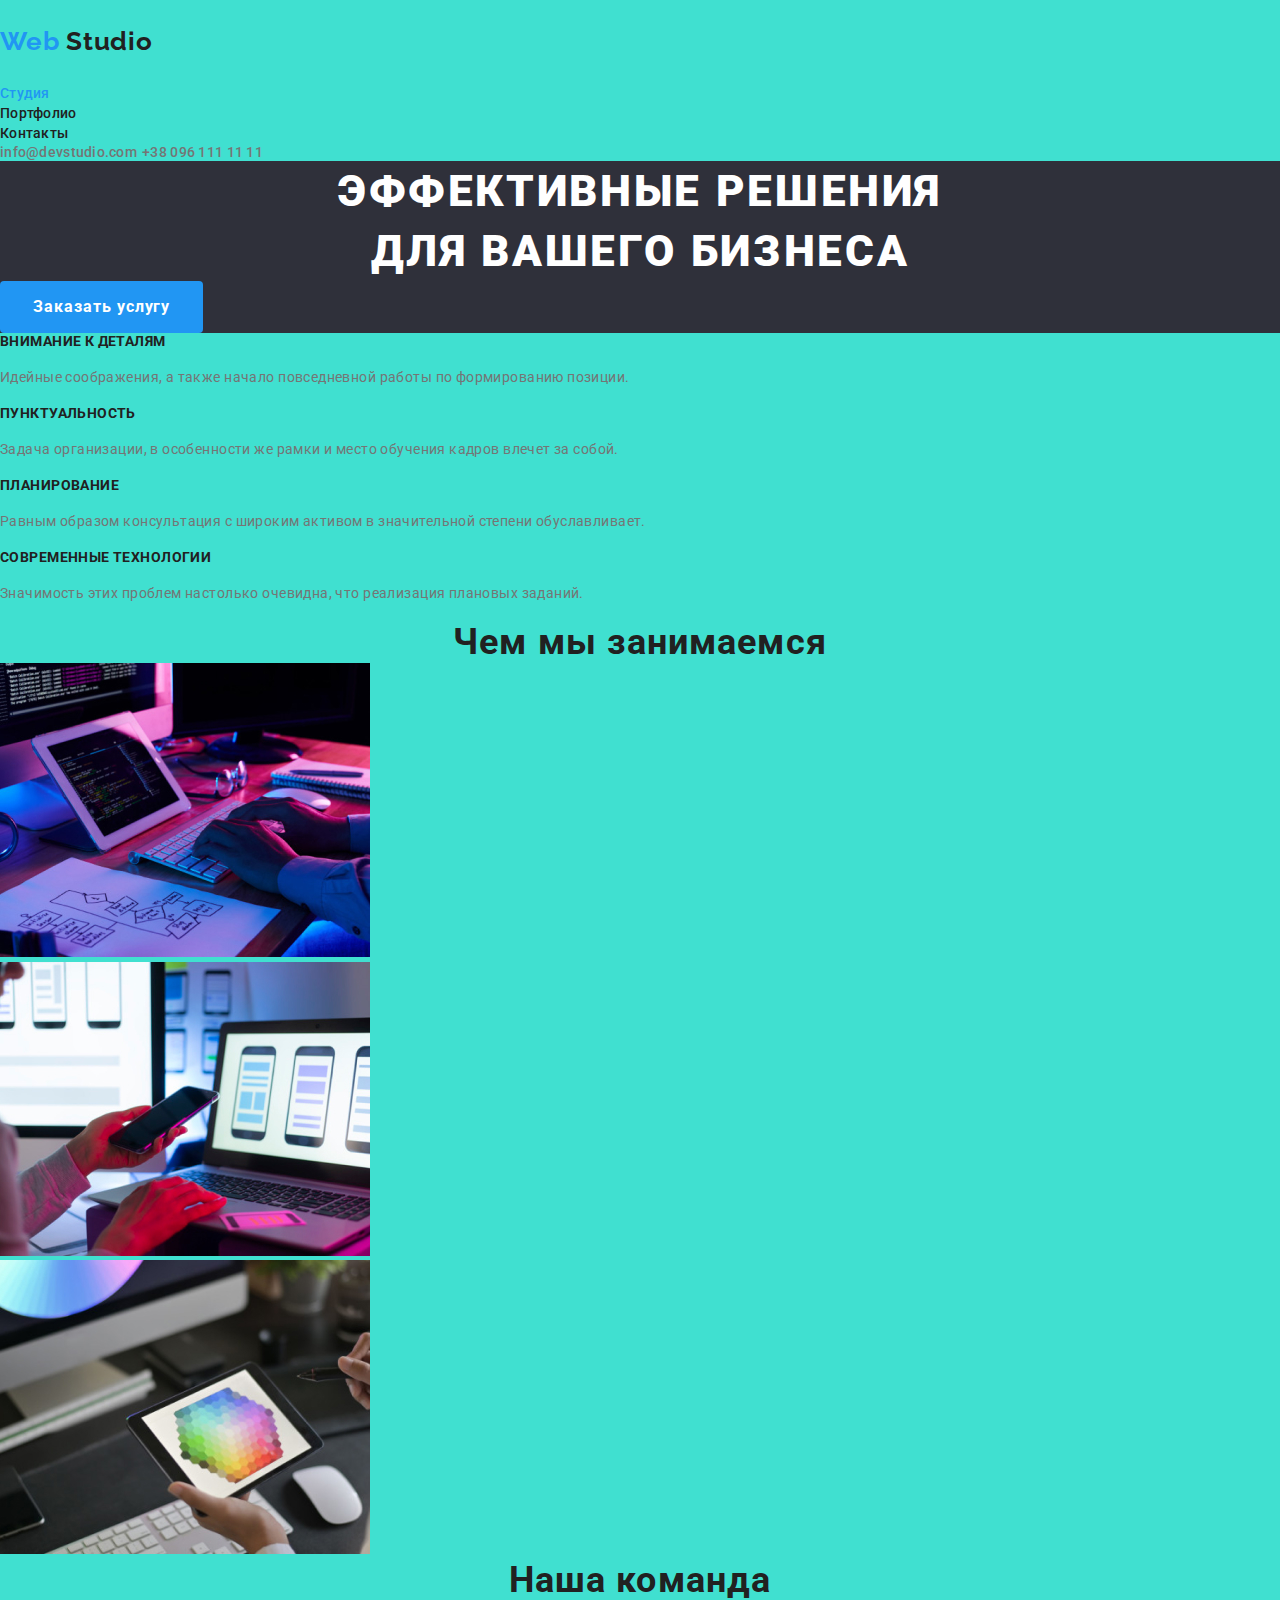
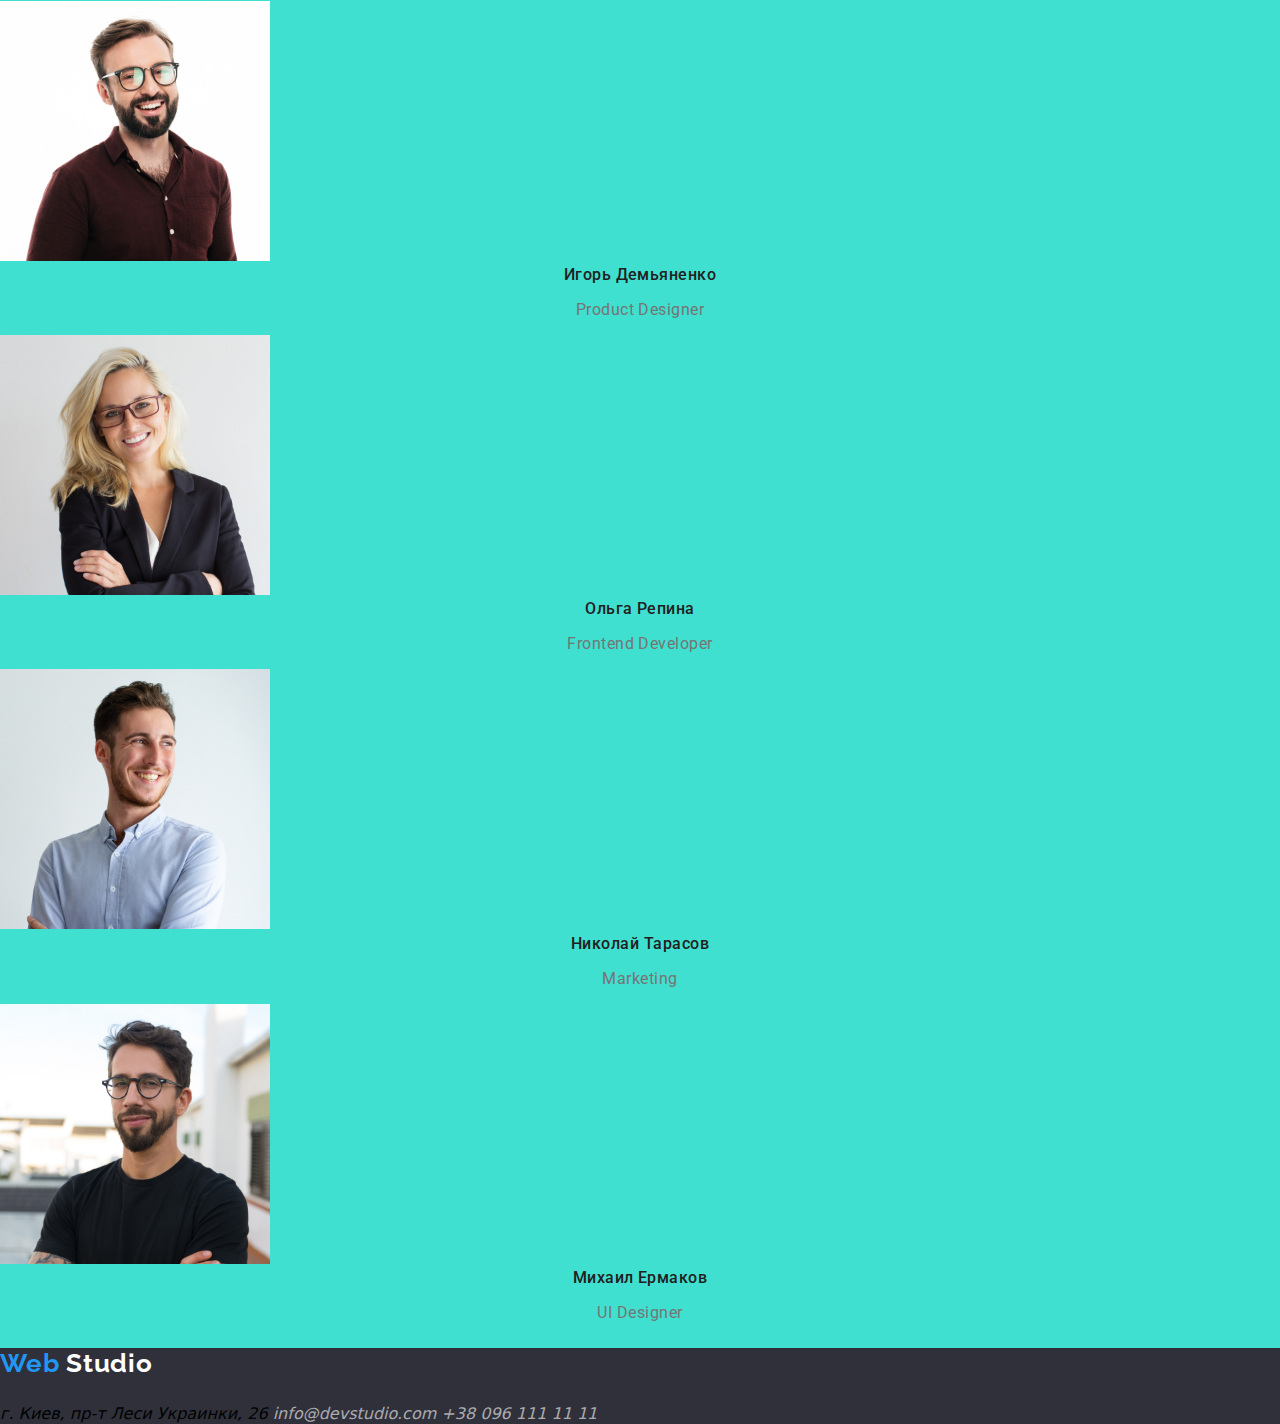
<file: index.html>
<!DOCTYPE html>
<html lang="ru">
<head>
  <meta charset="UTF-8">
  <meta name="viewport" content="width=device-width, initial-scale=1.0">
  <title>WebStudio</title>
  <link rel="stylesheet" href="./css/styles.css">
  <link
    rel="stylesheet"
    href="https://cdnjs.cloudflare.com/ajax/libs/modern-normalize/0.7.0/modern-normalize.min.css"
  />
  <link
      href="https://fonts.googleapis.com/css2?family=Raleway:wght@400;700&family=Roboto:wght@400;500;700;900&display=swap"
      rel="stylesheet"
    />
  </head>
<body>
  <header >
    <nav>
    <a class="logo" href="./index.html"> 
    <p>Web <span class="logo_Studio">Studio</span> </p>
    </a>
    <ul class="list"> 
      <li class="item"> <a class="link current"  href="./index.html">Студия</a> </li>
      <li class="item"> <a class="link" href="./portfolio.html">Портфолио</a> </li>
      <li class="item"> <a class="link" href="">Контакты</a> </li>
    </ul>
  </nav>
    <address>
      <a class="addres-link" href="mailto:info@devstudio.com">info@devstudio.com</a>
      <a class="addres-link" href="tell:+380961111111">+38 096 111 11 11</a>
    </address>
    </header>
  <main>
 <!-- секція Герой -->
    <section class="hero">
       <h1 class="title">Эффективные решения<br> для вашего бизнеса</h1>
       <button class="button" type="button">Заказать услугу</button>
    </section>
  <!-- секція переваги   -->
     <section class="advantages">
       <h2 hidden>advantages</h2>
       <ul>
         <li class="advantages__item"> 
           <h3 class="advantages__title">Внимание к деталям</h3>
            <p class="advantages__descript"  >Идейные соображения, а также начало повседневной работы по формированию позиции.</p> </li>
         <li class="advantages__item"> 
           <h3 class="advantages__title">Пунктуальность</h3>
            <p class="advantages__descript">Задача организации, в особенности же рамки и место обучения кадров влечет за собой.</p> </li>
         <li class="advantages__item"> 
           <h3 class="advantages__title">Планирование</h3>
            <p class="advantages__descript">Равным образом консультация с широким активом в значительной степени обуславливает.</p> </li>
         <li class="advantages__item"> 
           <h3 class="advantages__title">Современные технологии</h3>
            <p class="advantages__descript">Значимость этих проблем настолько очевидна, что реализация плановых заданий.</p> </li>
       </ul>
     </section>
  <!-- секція чим ми займаємось -->
     <section class="specialty">
       <h2 class="specialty__title">Чем мы занимаемся</h2>
       <ul>
         <li class="specialty__item"><img src="./images/specialty/desktop.jpg" alt="desktop" width="370" height="294"></li>
         <li class="specialty__item"><img src="./images/specialty/mobile.jpg" alt="mobile" width="370" height="294"></li>
         <li class="specialty__item"><img src="./images/specialty/tablet.jpg" alt="tablet" width="370" height="294"></li>
       </ul>
    </section>
  <!-- секція наша команда -->
     <section class="team">  
       <h2 class="team__title">Наша команда</h2>
       <ul>
         <li class="team__item"><img src="./images/team/igor.jpg" alt="Игорь Демьяненко" width="270" height="260"> <h3 class="team__subtitle">Игорь Демьяненко </h3> <p class="team__descript">Product Designer </p> </li>
         <li class="team__item"><img src="./images/team/olha.jpg" alt="Ольга Репина" width="270" height="260"> <h3 class="team__subtitle">Ольга Репина </h3> <p class="team__descript">Frontend Developer </p> </li>
         <li class="team__item"><img src="./images/team/mykola.jpg" alt="Николай Тарасов" width="270" height="260"> <h3 class="team__subtitle">Николай Тарасов </h3> <p class="team__descript">Marketing </p> </li>
         <li class="team__item"><img src="./images/team/myhailo.jpg" alt="Михаил Ермаков" width="270" height="260"> <h3 class="team__subtitle">Михаил Ермаков </h3> <p class="team__descript">UI Designer</p> </li>
       </ul>
     </section>
  </main>
  <!-- футер -->
  <footer>
    <a class="logo" href="./index.html"> 
      <p>Web <span class="logo_Studio">Studio</span> </p>
      </a>
    <address>
      г. Киев, пр-т Леси Украинки, 26
      <a href="mailto:info@devstudio.com">info@devstudio.com</a>
      <a href="tell:+380961111111">+38 096 111 11 11</a>
    </address>
  </footer>
</body>
</html>
</file>
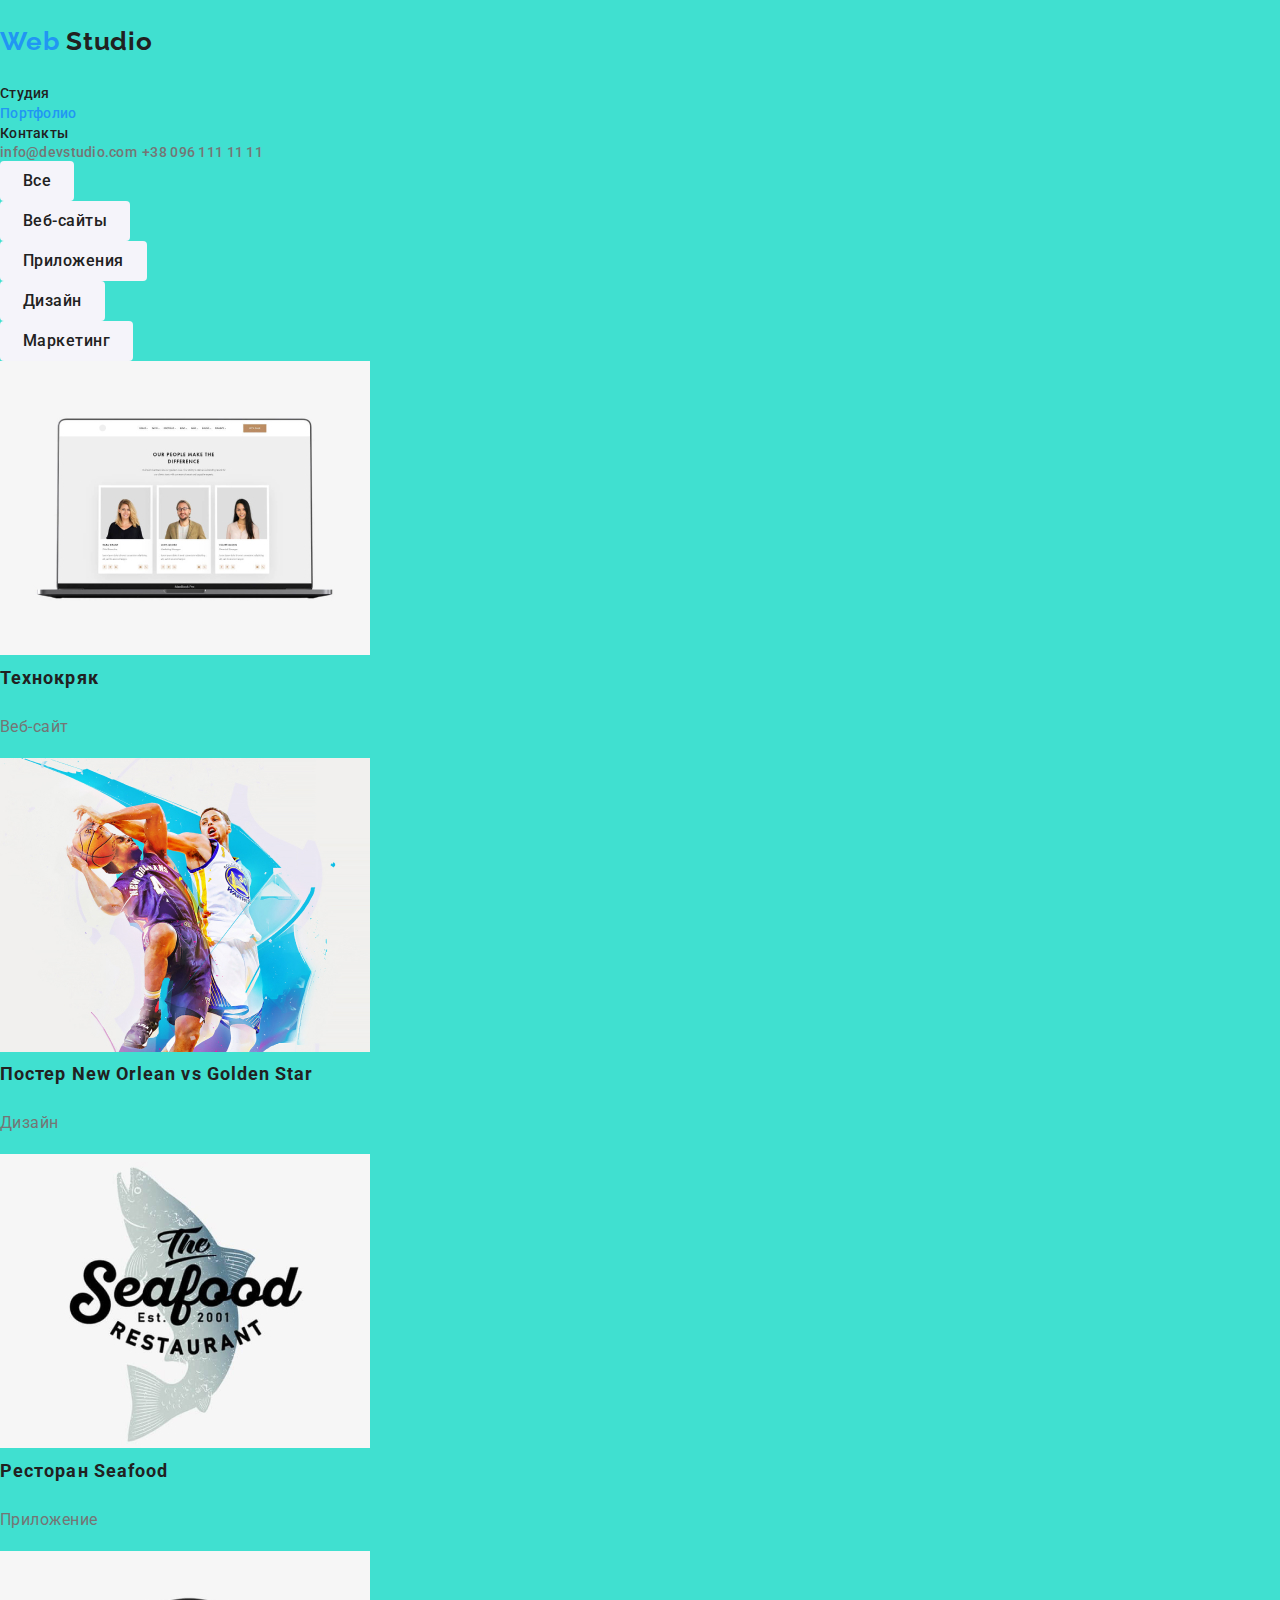
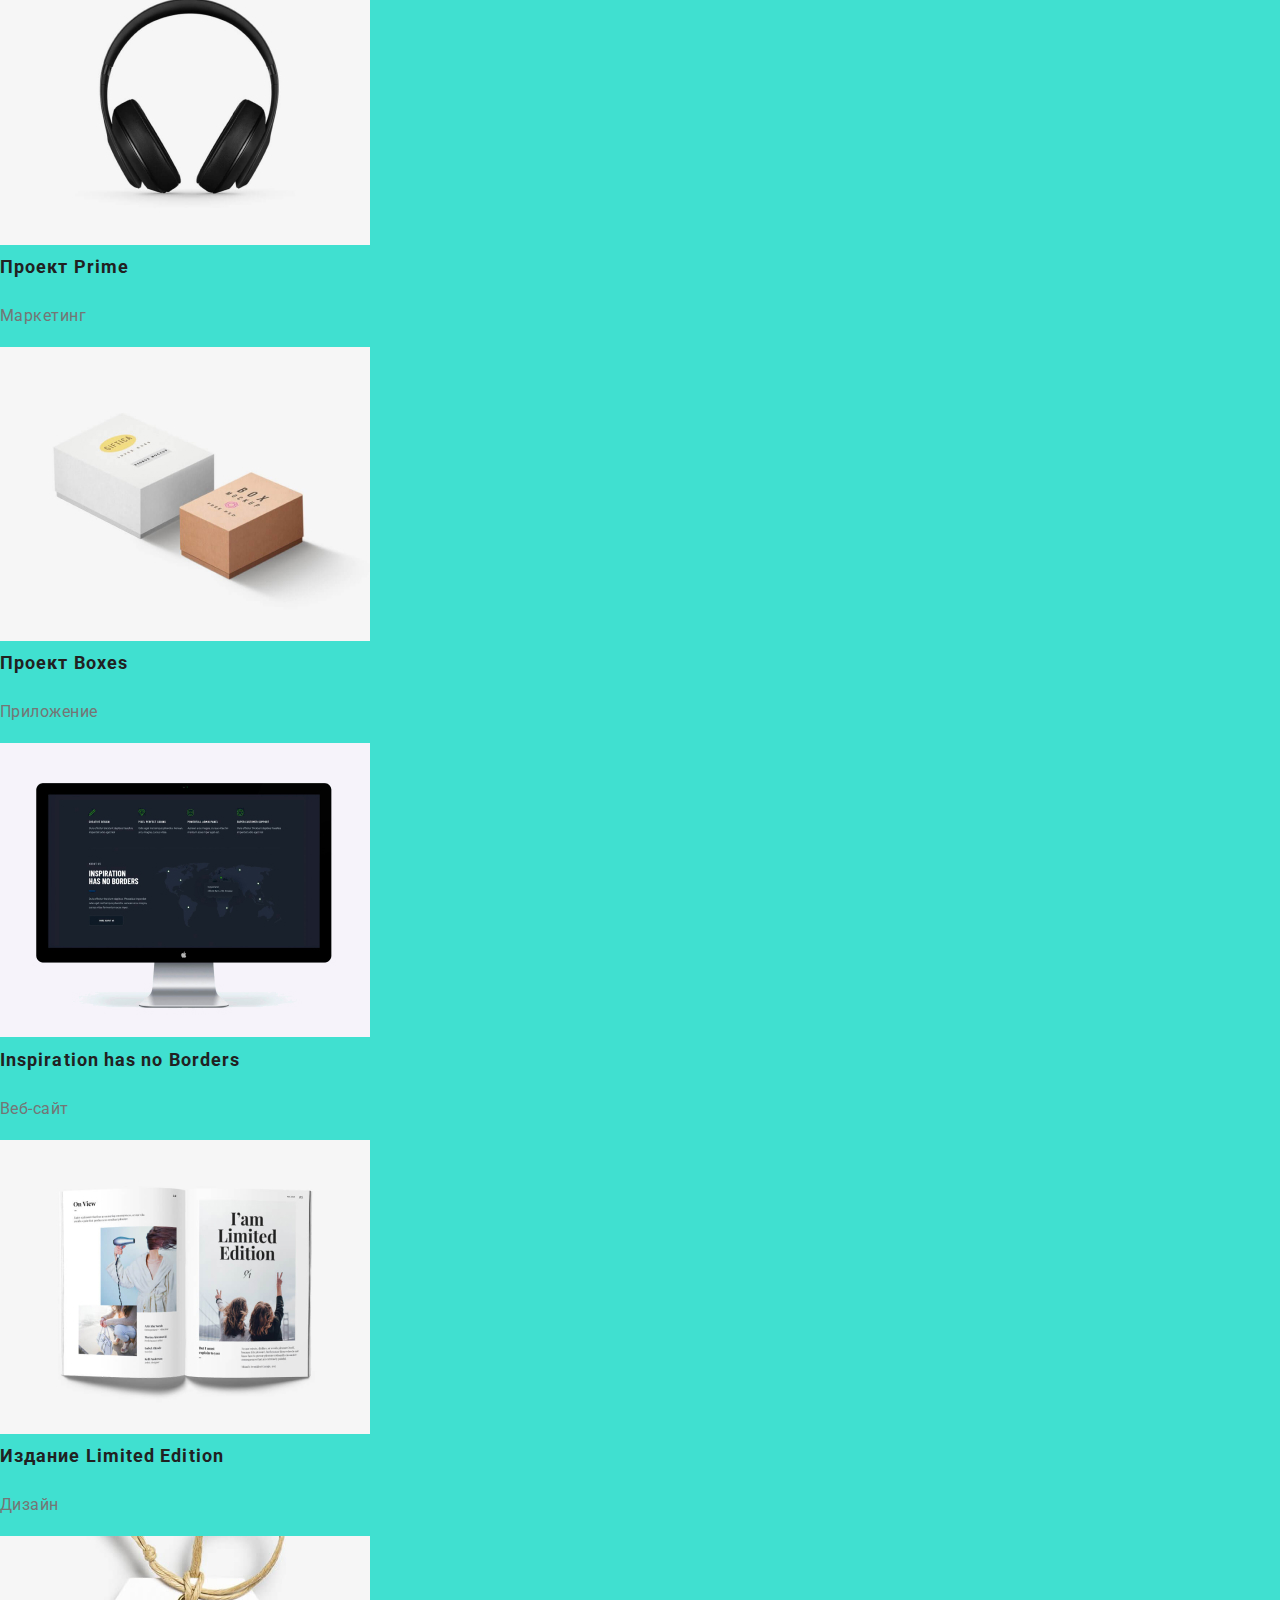
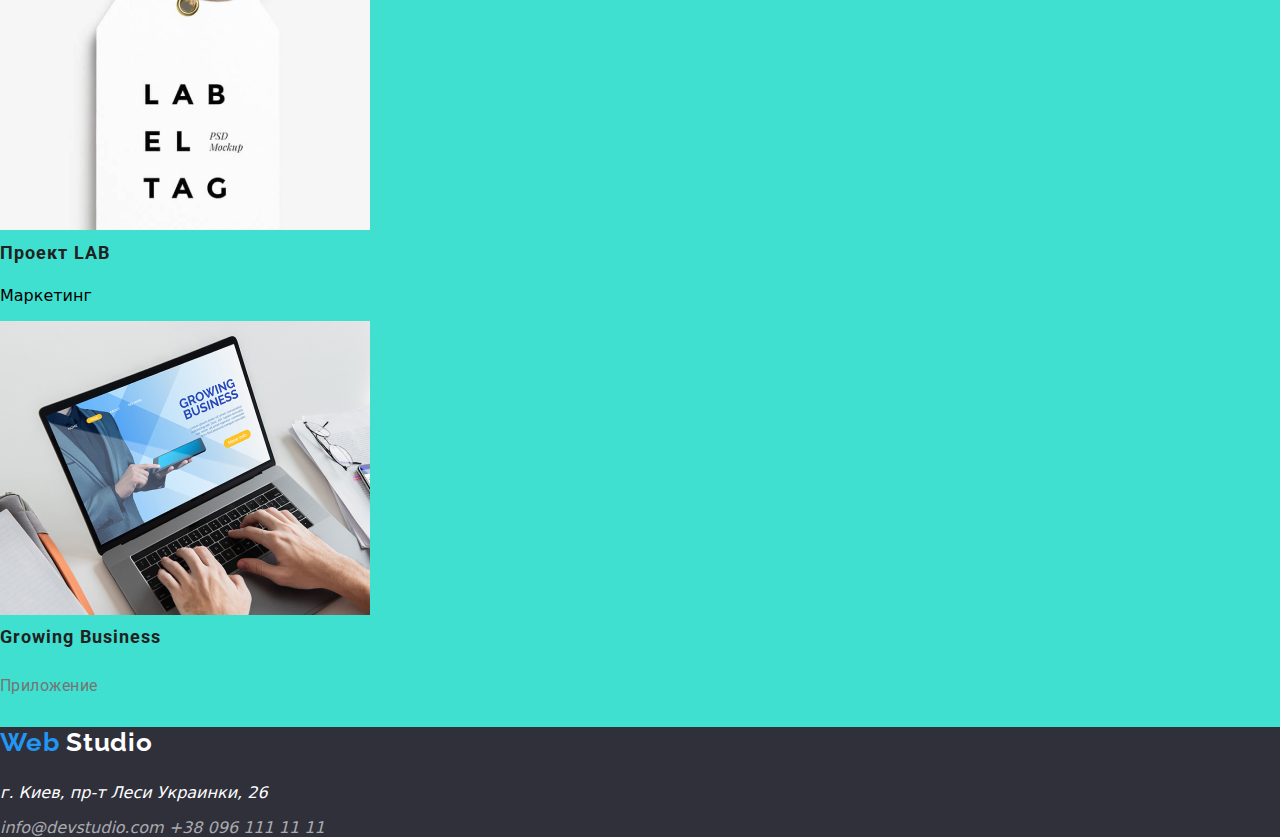
<file: portfolio.html>
<!DOCTYPE html>
<html lang="en">
<head>
  <meta charset="UTF-8">
  <meta name="viewport" content="width=device-width, initial-scale=1.0">
  <title>WebStudio</title>
  <link rel="stylesheet" href="./css/styles.css">
  <link
    rel="stylesheet"
    href="https://cdnjs.cloudflare.com/ajax/libs/modern-normalize/0.7.0/modern-normalize.min.css"
  />
  <link
      href="https://fonts.googleapis.com/css2?family=Raleway:wght@400;700&family=Roboto:wght@400;500;700;900&display=swap"
      rel="stylesheet"
    />
</head>
<body>
  <header>
    <nav>
      <a class="logo" href="./index.html"> 
        <p>Web <span class="logo_Studio">Studio</span> </p>
      </a>
      <ul class="list"> 
        <li class="item"> <a class="link"  href="./index.html">Студия</a> </li>
        <li class="item"> <a class="link current" href="./portfolio.html">Портфолио</a> </li>
        <li class="item"> <a class="link" href="">Контакты</a> </li>
      </ul>
    </nav>
    <address>
      <a class="addres-link" href="mailto:info@devstudio.com">info@devstudio.com</a>
      <a class="addres-link" href="tell:+380961111111">+38 096 111 11 11</a>
    </address>
  </header>

  <main>
    <h1 hidden>Portfolio</h1>
  <!-- фільтер -->
    <section class="filter">
      <ul class="filter__list">
        <li class="filter__item"> <button class="button" type="button">Все</button> </li>
        <li class="filter__item"> <button class="button" type="button">Веб-сайты</button> </li>
        <li class="filter__item"> <button class="button" type="button">Приложения</button> </li>
        <li class="filter__item"> <button class="button" type="button">Дизайн</button> </li>
        <li class="filter__item"> <button class="button" type="button">Маркетинг</button> </li>
      </ul>
    </section>
   <!-- наші проекти  -->
    <section class="our_projects">
      <ul>
        <li><img src="./images/portfolio/p-folio_tehnokriak.jpg" alt="Веб-сайты" width="370px" height="294px" > <h2 class="our_projects__title"> Технокряк</h2> <p class="our_projects__descript">Веб-сайт </p> </li>
        <li><img src="./images/portfolio/p-folio_poster_New_Orlean.jpg" alt="Постери" width="370px" height="294px" > <h2 class="our_projects__title">Постер New Orlean vs Golden Star </h2> <p class="our_projects__descript">Дизайн </p> </li>
        <li><img src="./images/portfolio/p-folio_restaurant_Seafood.jpg" alt="ресторани" width="370px" height="294px" > <h2 class="our_projects__title">Ресторан Seafood </h2> <p class="our_projects__descript"> Приложение</p> </li>
        <li><img src="./images/portfolio/p-folio_Project_Prime.jpg" alt="Проект Прайм" width="370px" height="294px" > <h2 class="our_projects__title"> Проект Prime</h2> <p class="our_projects__descript"> Маркетинг</p> </li>
        <li><img src="./images/portfolio/p-folio_project_Boxes.jpg" alt="project  Boxes" width="370px" height="294px" > <h2 class="our_projects__title">Проект Boxes </h2> <p class="our_projects__descript">Приложение </p> </li>
        <li><img src="./images/portfolio/p-folio_Inspiration_has_no_Borders.jpg" alt="Inspiration has no Borders" width="370px" height="294px" > <h2 class="our_projects__title"> Inspiration has no Borders</h2> <p class="our_projects__descript">Веб-сайт </p> </li>
        <li><img src="./images/portfolio/p-folio_publication_Limited_Edition.jpg" alt="Издание Limited Edition" width="370px" height="294px" > <h2 class="our_projects__title">Издание Limited Edition </h2> <p class="our_projects__descript"> Дизайн</p> </li>
        <li><img src="./images/portfolio/p-folio_project_LAB.jpg" alt="Проект LAB" width="370px" height="294px" > <h2 class="our_projects__title"> Проект LAB</h2> <p> Маркетинг</p class="our_projects__descript"> </li>
        <li><img src="./images/portfolio/p-folio_Growing_Business.jpg" alt="Growing Business" width="370px" height="294px" > <h2 class="our_projects__title">Growing Business </h2> <p class="our_projects__descript">Приложение </p> </li>
      </ul>
    </section>

  </main>

  <!-- футер -->
  <footer>
    <a class="logo" href="./index.html"> 
      <p>Web <span class="logo_Studio">Studio</span> </p>
      </a>
    <address>
      <p class="footer-address">г. Киев, пр-т Леси Украинки, 26</p>
      <a href="mailto:info@devstudio.com">info@devstudio.com</a>
      <a href="tell:+380961111111">+38 096 111 11 11</a>
    </address>
  </footer>
  
</body>
</html>
</file>
<file: css/styles.css>
:root {
  --logo-color: #2196F3;
  --descript-color: #757575;
  --addres-footer-color: rgba(255, 255, 255, 0.6);
  --font-color: #212121;
  --background-button: #F5F4FA; 
  --dark-background-color: #FFFFFF;
}

h1,h2,h3 {margin: 0px;}
a {
  text-decoration: none;
}
ul {
  list-style: none;
  padding: 0px;
  margin: 0px;
}

body {background-color: turquoise;}

/* =====header===== */
header .link {
  font-family: Roboto;
  font-weight: 500;
  font-size: 14px;
  line-height: 1.43;
  letter-spacing: 0.02em;
  color: var(--font-color);}
  header .link:hover, header .link:focus {
    color: var(--logo-color);
  }

.logo { color: var(--logo-color) ;
  font-family: Raleway;
  font-weight: bold;
  font-size: 26px;
  line-height: 1.192;
  letter-spacing: 0.03em;
 } 
  .logo_Studio { color: var(--font-color);}
.addres-link 
{font-family: Roboto;
  font-style: normal;
  font-weight: 500;
  font-size: 14px;
  line-height: 1.143;
  letter-spacing: 0.02em;
 color: var(--descript-color);}
 .addres-link:hover, .addres-link:focus {
color: var(--logo-color);
 }
 
 nav .current {
  color: var(--logo-color);}

/* =====hero===== */
.hero {background-color: #2F303A;}
.hero .title { 
  font-family: Roboto;
  font-weight: 900;
  font-size: 44px;
  line-height: 1.364;
  text-align: center;
  letter-spacing: 0.06em;
  text-transform: uppercase;
  color: var(--dark-background-color) ; }

  /* =====button===== */
  .hero .button {
font-family: Roboto;
font-style: normal;
font-weight: bold;
font-size: 16px;
line-height: 1.875;
/* display: flex; */
align-items: center;
text-align: center;
letter-spacing: 0.06em;
color: var(--dark-background-color);
background-color: var(--logo-color);
padding: 10px 32px;
  }
/* =====filter===== */
  .filter .button {
    font-family: Roboto;
    font-weight: 500;
    font-size: 16px;
    line-height: 1.625;
    text-align: center;
    letter-spacing: 0.03em;
    color: var(--font-color);
    background: var(--background-button);

    padding: 6px 22px;
  }
  .button:hover, .button:focus {
color: var(--dark-background-color);
background-color: var(--logo-color);
  }
  .button {
    border-radius: 4px;
    border: 1px solid transparent;
    
  }
/* .bbbutton {border-radius: 4px;
  font-size: 16px;
  padding: 6px 22px;
  display: inline-block;
  font-family: inherit;
  font-weight: bold;
  text-align: center;
  border: 1px solid transparent;


  color: tomato;
  background-color: blue;
  line-height: 1.88;
  letter-spacing: 0.06em;
  padding: 10px 32px;} */
/* =====advantages===== */
.advantages__title{
  font-family: Roboto;
font-weight: bold;
font-size: 14px;
line-height: 1.143;
letter-spacing: 0.03em;
text-transform: uppercase;
color: var(--font-color);
}
.advantages__descript {
  font-family: Roboto;
  font-weight: normal;
  font-size: 14px;
  line-height: 2;
  letter-spacing: 0.03em;
  color:var(--descript-color);}

  /* =====specialty===== */
.specialty__title {
font-family: Roboto;
font-weight: bold;
font-size: 36px;
line-height: 1.167;
text-align: center;
letter-spacing: 0.03em;
color: var(--font-color);
}

/* =====team===== */
.team__title{
  font-family: Roboto;
    font-weight: bold;
  font-size: 36px;
  line-height: 1.167;
  text-align: center;
  letter-spacing: 0.03em;
  color: var(--font-color);}
.team__subtitle {font-family: Roboto;
  font-weight: 500;
  font-size: 16px;
  line-height: 1.1875;
  text-align: center;
  letter-spacing: 0.03em;
  color: var(--font-color);
  }
  .team__descript {
    font-family: Roboto;
font-weight: normal;
font-size: 16px;
line-height: 1.1875;
text-align: center;
letter-spacing: 0.03em;
color:var(--descript-color);
  }

  
/* =====Portfolio===== */
.our_projects__title {
  font-family: Roboto;
font-weight: bold;
font-size: 18px;
line-height: 2;
letter-spacing: 0.06em;
color:var(--font-color);
}
.our_projects__descript {
  font-family: Roboto;
font-weight: normal;
font-size: 16px;
line-height: 1.875;
letter-spacing: 0.03em;
color: var(--descript-color);
}

  /* =====footer===== */
footer .logo_Studio {color: var(--dark-background-color);}
footer {background-color: #2F303A;
}
.footer-address {
  color: var(--dark-background-color);
}
footer address a {color: rgba(255, 255, 255, 0.6);
 }


/* ====кусочок коду для приховування непотрібно-технічного заголовку===
===hidden===
.visually-hidden {
  position: absolute !important;
  clip: rect(1px 1px 1px 1px);
  clip: rect(1px, 1px, 1px, 1px);
  padding:0 !important;
  border:0 !important;
  height: 1px !important; 
  width: 1px !important; 
  overflow: hidden;} */
</file>
